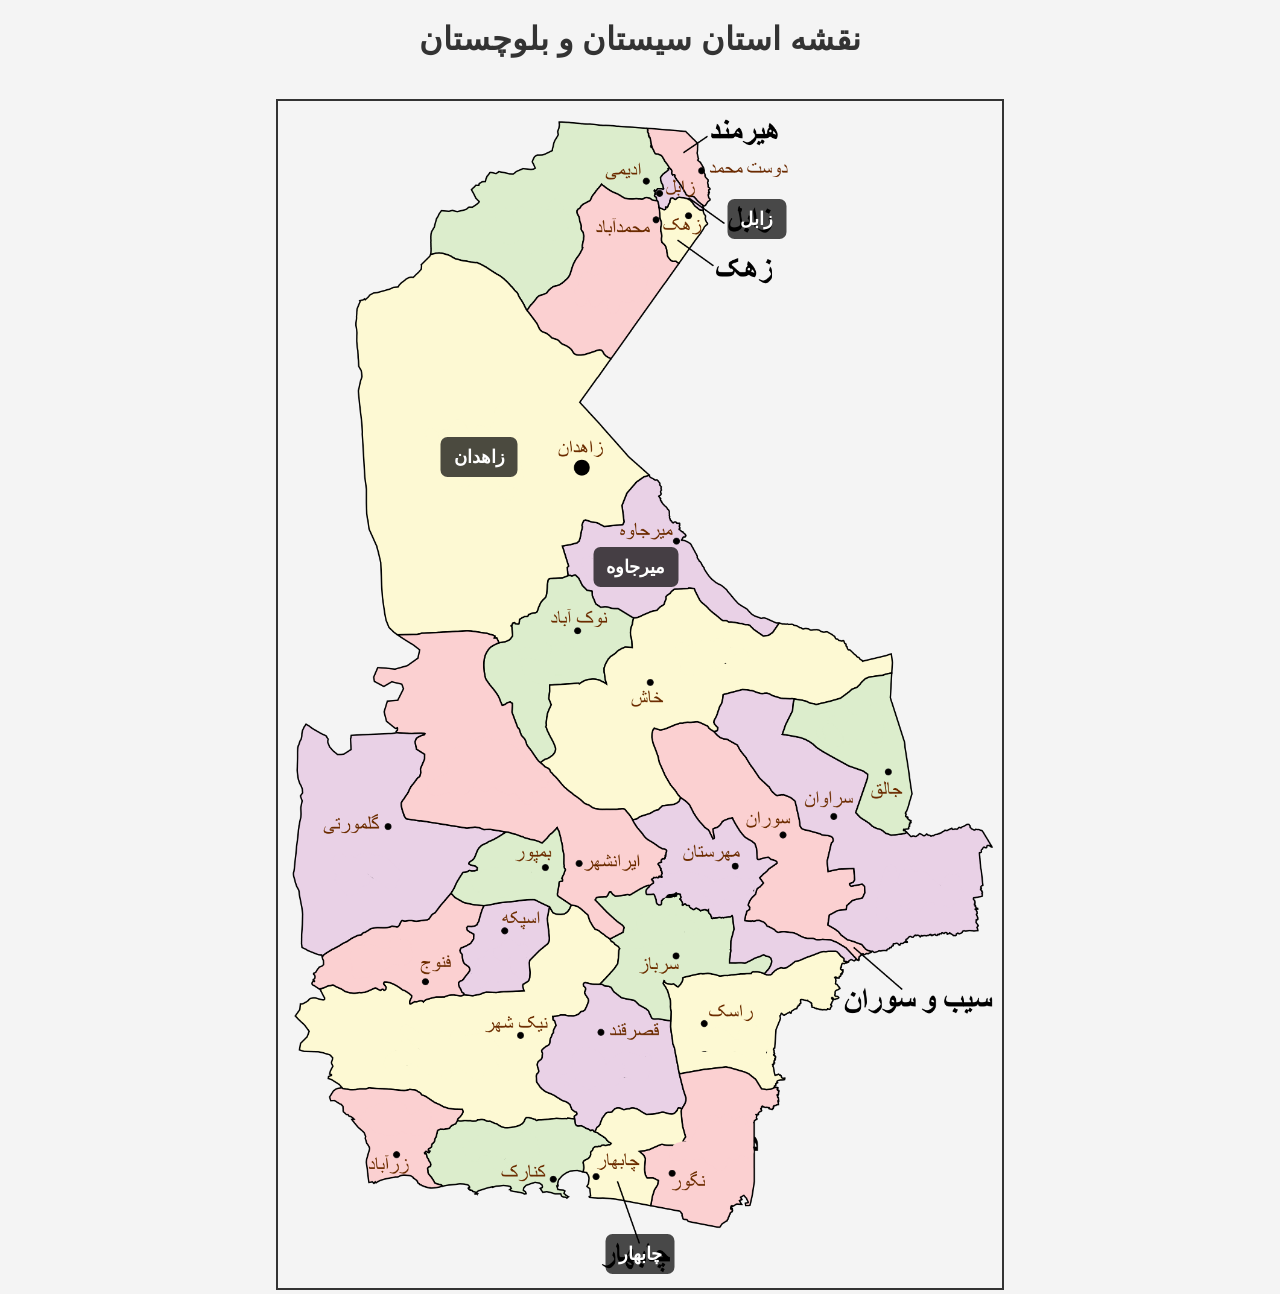
<file: index.html>
<!DOCTYPE html>
<html lang="fa">
<head>
    <meta charset="UTF-8">
    <meta name="viewport" content="width=device-width, initial-scale=1.0">
    <title>نقشه استان سیستان و بلوچستان</title>
    <link rel="stylesheet" href="style.css"> <!-- استایل‌های صفحه اصلی -->
</head>
<body>
    <h1>نقشه استان سیستان و بلوچستان</h1>

    <div class="map-container">
        <img src="map.jpg" alt="نقشه استان سیستان و بلوچستان" class="map-image">

        <!-- لینک‌های کلیک‌شونده روی شهرها -->
        <a href="zahedan/zahedan_index.html" class="city city-zahedan">زاهدان</a>
        <a href="zabol/zabol_index.html" class="city city-zabol">زابل</a>
        <a href="mirjaveh/mirjaveh_index.html" class="city city-mirjaveh">میرجاوه</a>
        <a href="chabahar/chabahar_index.html" class="city city-chabahar">چابهار</a>
    </div>
</body>
</html>
</file>
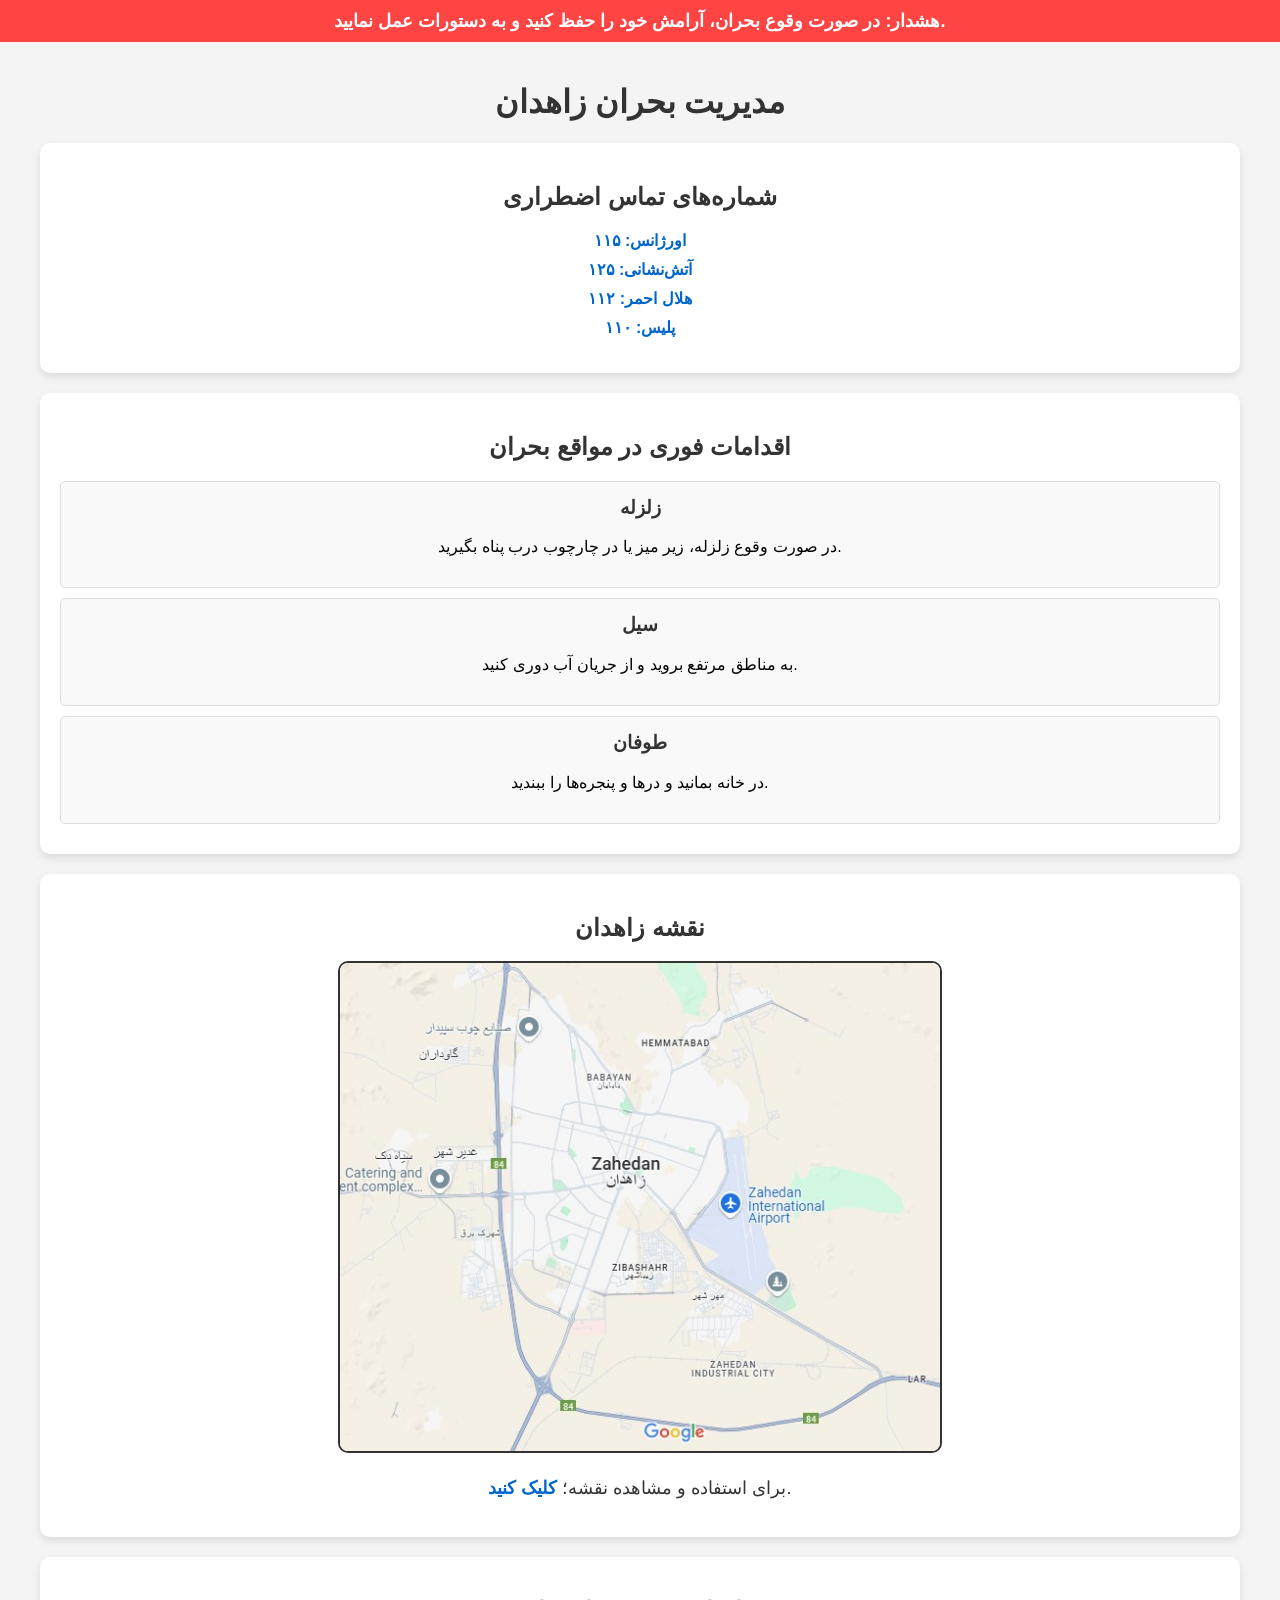
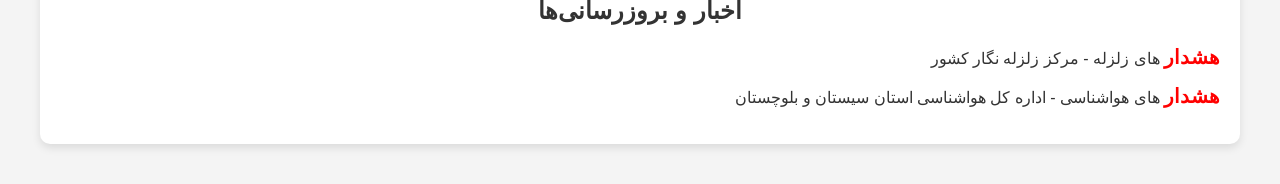
<file: zahedan/zahedan_index.html>
<!DOCTYPE html>
<html lang="fa">
<head>
    <meta charset="UTF-8">
    <meta name="viewport" content="width=device-width, initial-scale=1.0">
    <title>مدیریت بحران زاهدان</title>
    <link rel="stylesheet" href="zahedan_stayle.css">
</head>
<body>
    <!-- هشدار فوری -->
    <div class="alert-bar">
        هشدار: در صورت وقوع بحران، آرامش خود را حفظ کنید و به دستورات عمل نمایید.
    </div>

    <!-- عنوان صفحه -->
    <div class="container">
        <h1>مدیریت بحران زاهدان</h1>

        <!-- بخش شماره‌های تماس اضطراری -->
        <div class="section emergency-contacts">
            <h2>شماره‌های تماس اضطراری</h2>
            <ul>
                <li><a href="tel:115">اورژانس: ۱۱۵</a></li>
                <li><a href="tel:125">آتش‌نشانی: ۱۲۵</a></li>
                <li><a href="tel:112">هلال احمر: ۱۱۲</a></li>
                <li><a href="tel:110">پلیس: ۱۱۰</a></li>
            </ul>
        </div>

        <!-- بخش اقدامات فوری -->
        <div class="section">
            <h2>اقدامات فوری در مواقع بحران</h2>
            <div class="action-card">
                <h3>زلزله</h3>
                <p>در صورت وقوع زلزله، زیر میز یا در چارچوب درب پناه بگیرید.</p>
            </div>
            <div class="action-card">
                <h3>سیل</h3>
                <p>به مناطق مرتفع بروید و از جریان آب دوری کنید.</p>
            </div>
            <div class="action-card">
                <h3>طوفان</h3>
                <p>در خانه بمانید و درها و پنجره‌ها را ببندید.</p>
            </div>
        </div>

        <!-- بخش نقشه -->
        <div class="section">
            <h2>نقشه زاهدان</h2>
            <div class="map-container">
                <img src="image/zahedan_map.jpg" alt="نقشه زاهدان" class="map-image">
                <p class="map-link">
                    برای استفاده و مشاهده نقشه؛
                    <a href="https://www.google.com/maps/place/زاهدان" target="_blank">کلیک کنید</a>.
                </p>
            </div>
        </div>

        <!-- بخش اخبار و به‌روزرسانی‌ها -->
        <div class="section">
            <h2>اخبار و بروزرسانی‌ها</h2>
            <ul class="news-links">
                <li>
                    <a href="http://irsc.ut.ac.ir/index.php?lang=fa" target="_blank">
                        <span class="alert-text">هشدار</span> های زلزله - مرکز زلزله نگار کشور
                    </a>
                </li>
                <li>
                    <a href="https://sbmeteo.ir/withers/" target="_blank">
                        <span class="alert-text">هشدار</span> های هواشناسی - اداره کل هواشناسی استان سیستان و بلوچستان
                    </a>
                </li>
            </ul>
        </div>
    </div>
</body>
</html>
</file>
<file: style.css>
/* تنظیمات کلی */
body {
    font-family: Arial, sans-serif;
    text-align: center;
    background-color: #f4f4f4;
    margin: 0;
    padding: 0;
}

h1 {
    margin-top: 20px;
    color: #333;
}

/* استایل برای نقشه */
.map-container {
    position: relative;
    display: inline-block;
    margin-top: 20px;
}

.map-image {
    width: 90%; /* عکس تقریباً تمام صفحه شود */
    max-width: 800px; /* حداکثر اندازه */
    border: 2px solid #333;
    display: block;
    margin: 0 auto;
}

/* استایل کلی لینک‌های شهرها */
.city {
    position: absolute;
    background-color: rgba(0, 0, 0, 0.7);
    color: white;
    padding: 9px 13px;
    border-radius: 7px;
    text-decoration: none;
    font-size: 18px;
    font-weight: bold;
    transform: translate(-50%, -50%);
    transition: background-color 0.3s ease;
}

/* تغییر رنگ هنگام هاور شدن */
.city:hover {
    background-color: red;
}

/* موقعیت دقیق هر شهر روی نقشه (تنظیم دستی بر اساس نقشه شما) */
.city-zahedan {
    top: 30%;  /* موقعیت زاهدان */
    left: 30%;
}

.city-zabol {
    top: 10%;  /* موقعیت زابل */
    left: 64.5%;
}

.city-mirjaveh {
    top: 39.3%;  /* موقعیت میرجاوه */
    left: 49.5%;
}

.city-chabahar {
    top: 97%;  /* موقعیت چابهار */
    left: 50%;
}
</file>
<file: zahedan/zahedan_stayle.css>
/* تنظیمات کلی */
body {
    font-family: Arial, sans-serif;
    background-color: #f4f4f4;
    margin: 0;
    padding: 0;
    text-align: center;
}

h1, h2, h3 {
    color: #333;
}

.container {
    max-width: 1200px;
    margin: 0 auto;
    padding: 20px;
}

.alert-bar {
    background-color: #ff4444;
    color: white;
    padding: 10px;
    font-size: 18px;
    font-weight: bold;
}

.section {
    background-color: white;
    border-radius: 10px;
    padding: 20px;
    margin: 20px 0;
    box-shadow: 0 4px 8px rgba(0, 0, 0, 0.1);
}

.emergency-contacts ul {
    list-style-type: none;
    padding: 0;
}

.emergency-contacts li {
    margin: 10px 0;
}

.emergency-contacts a {
    text-decoration: none;
    color: #0066cc;
    font-weight: bold;
}

.action-card {
    background-color: #f9f9f9;
    border: 1px solid #ddd;
    border-radius: 5px;
    padding: 15px;
    margin: 10px 0;
}

.action-card h3 {
    margin-top: 0;
}

.map-container {
    text-align: center;
}

.map-image {
    width: 100%;
    max-width: 600px;
    border: 2px solid #333;
    border-radius: 10px;
    margin-bottom: 10px;
}

.map-link {
    font-size: 18px;
    color: #333;
    margin-top: 10px;
}

.map-link a {
    color: #0066cc;
    text-decoration: none;
    font-weight: bold;
}

.map-link a:hover {
    text-decoration: underline;
}

/* استایل‌های بخش اخبار و به‌روزرسانی‌ها */
.news-links {
    list-style-type: none;
    padding: 0;
    text-align: right; /* متن راست‌چین */
}

.news-links li {
    margin: 15px 0;
}

.news-links a {
    text-decoration: none;
    color: #333;
    font-size: 16px;
}

.news-links a:hover {
    color: #0066cc;
}

.alert-text {
    color: red; /* رنگ قرمز برای کلمه "هشدار" */
    font-size: 20px; /* اندازه بزرگ‌تر برای کلمه "هشدار" */
    font-weight: bold; /* متن پررنگ */
}
</file>
